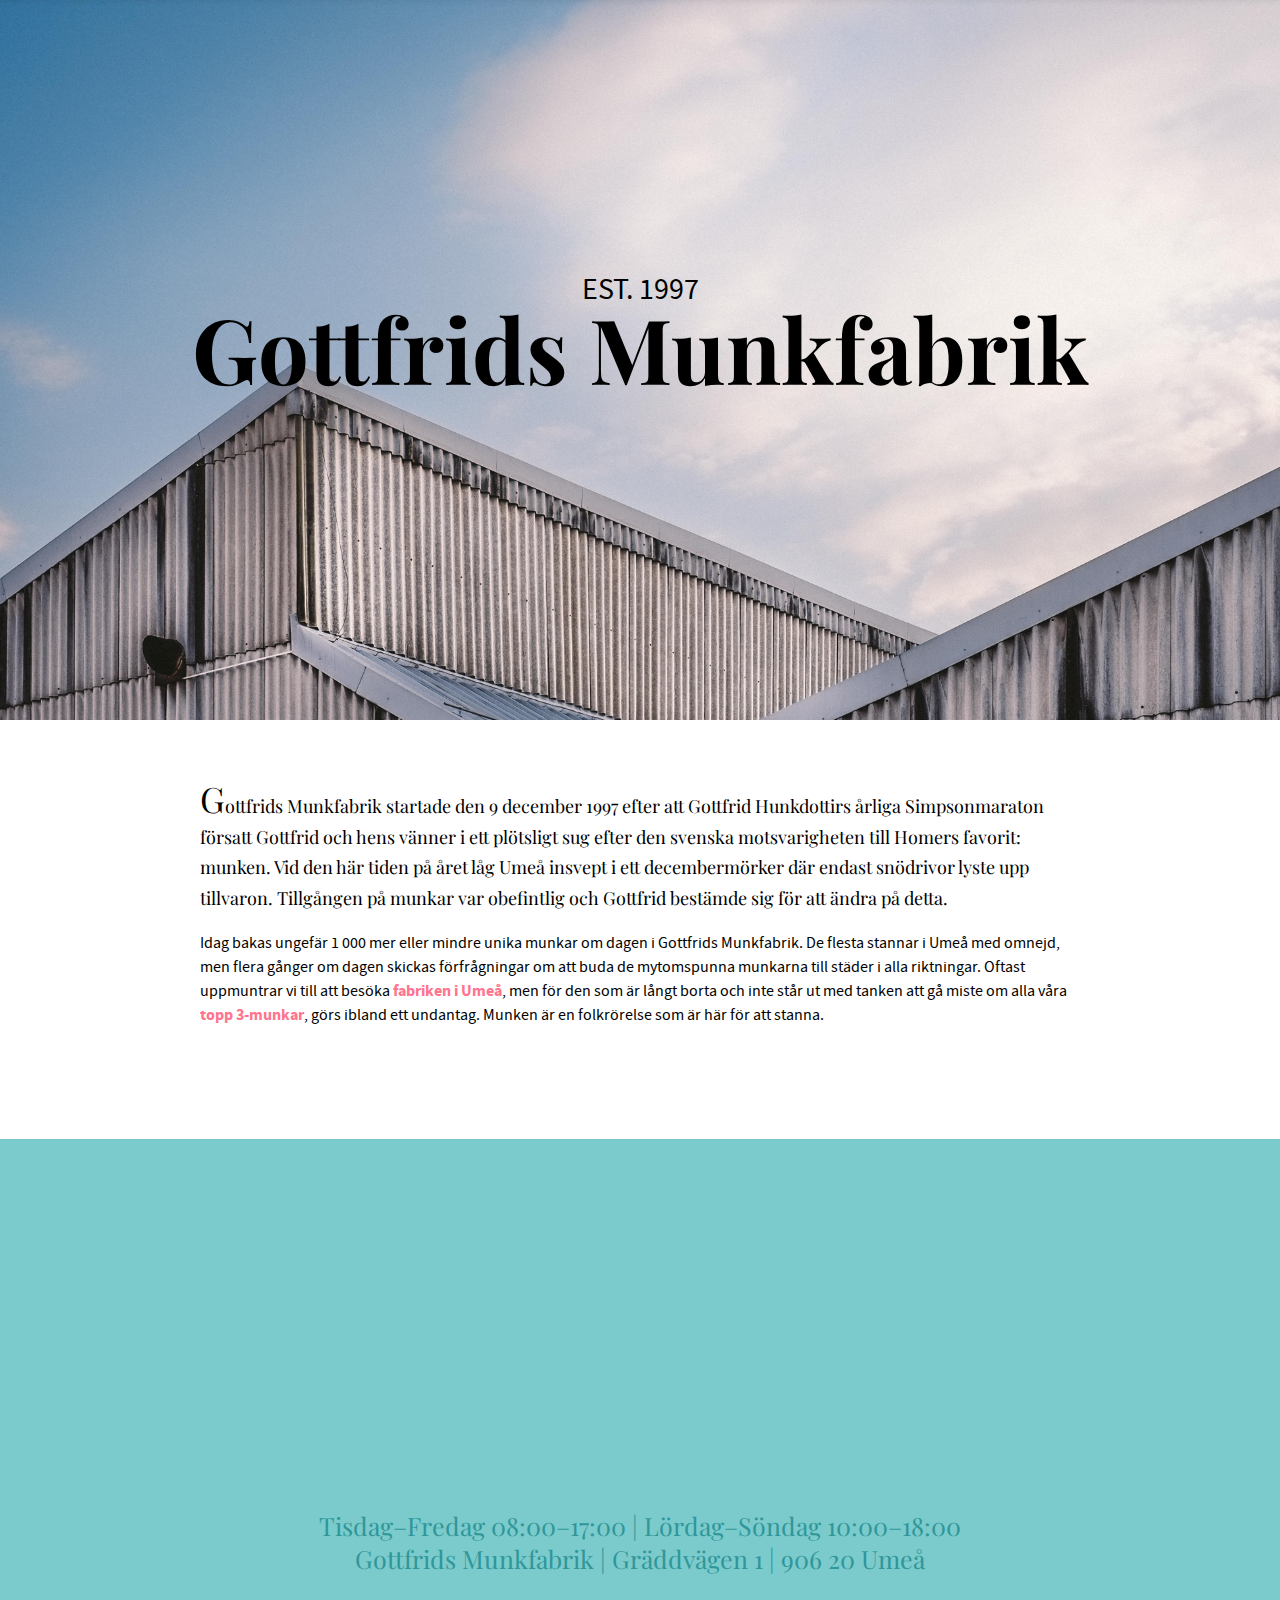
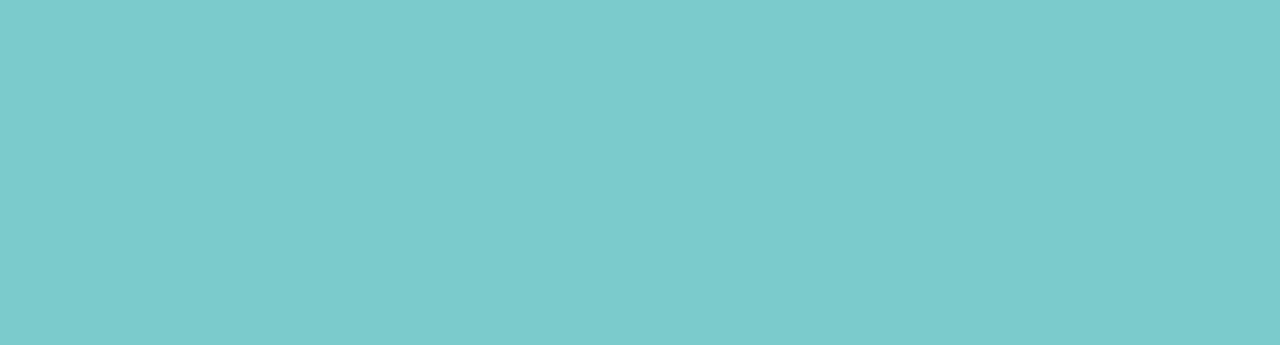
<file: index.html>
<!DOCTYPE html>
<html lang="sv">
<head>

  <meta charset="UTF-8">
  <title>Gottfrids Munkfabrik</title>
  <link rel="stylesheet" href="main.css">
  <link rel="stylesheet" href="print.css" media="print">
  <link rel="shortcut icon" href="images/favicon.ico" type="image/x-icon"/>
</head>
<body>
  <header> <!-- THIS HEADER IS STYLED WITH A BACKGROUND IMAGE (CSS) -->
    <div>
      <p id="headline-intro">est. 1997</p>
      <h1>Gottfrids Munkfabrik</h1>
    </div>
    <nav>
      <ul>
        <li><a href="index.html" target="_self"><span class="active-page">Gottfrids Munkfabrik</span></a></li>
        <li><a href="donuts.html" target="_self">Våra munkar</a></li>
        <li><a href="contact.html" target="_self">Kontakt</a></li>
      </ul>
    </nav>
  </header>
  <!-- MAIN CONTENT STARTS HERE -->
  <main>
    <p id="introduction">Gottfrids Munkfabrik startade den <time datetime="1997-12-09">9 december 1997</time> efter att Gottfrid Hunkdottirs årliga Simpsonmaraton försatt Gottfrid och hens vänner i ett plötsligt sug efter den svenska motsvarigheten till Homers favorit: munken. Vid den här tiden på året låg Umeå insvept i ett decembermörker där endast snödrivor lyste upp tillvaron. Tillgången på munkar var obefintlig och Gottfrid bestämde sig för att ändra på detta.</p>

    <p>Idag bakas ungefär 1 000 mer eller mindre unika munkar om dagen i Gottfrids Munkfabrik. De flesta stannar i Umeå med omnejd, men flera gånger om dagen skickas förfrågningar om att buda de mytomspunna munkarna till städer i alla riktningar. Oftast uppmuntrar vi till att besöka <a href="contact.html" target="_self">fabriken i Umeå</a>, men för den som är långt borta och inte står ut med tanken att gå miste om alla våra <a href="donuts.html" target="_self">topp 3-munkar</a>, görs ibland ett undantag. Munken är en folkrörelse som är här för att stanna. </p>
  </main>
  <!-- MAIN CONTENT ENDS HERE -->
  <footer>
    <div>
      <p><span class="vertical-separator">Tisdag–Fredag <time>08:00</time>–<time>17:00</time></span><span class="vertical-separator">Lördag–Söndag <time>10:00</time>–<time>18:00</time></span></p>
      <address><span class="vertical-separator">Gottfrids Munkfabrik</span><span class="vertical-separator">Gräddvägen 1</span><span class="vertical-separator">906 20 Umeå</span></address>
    </div>
  </footer>
</body>
</html>
</file>
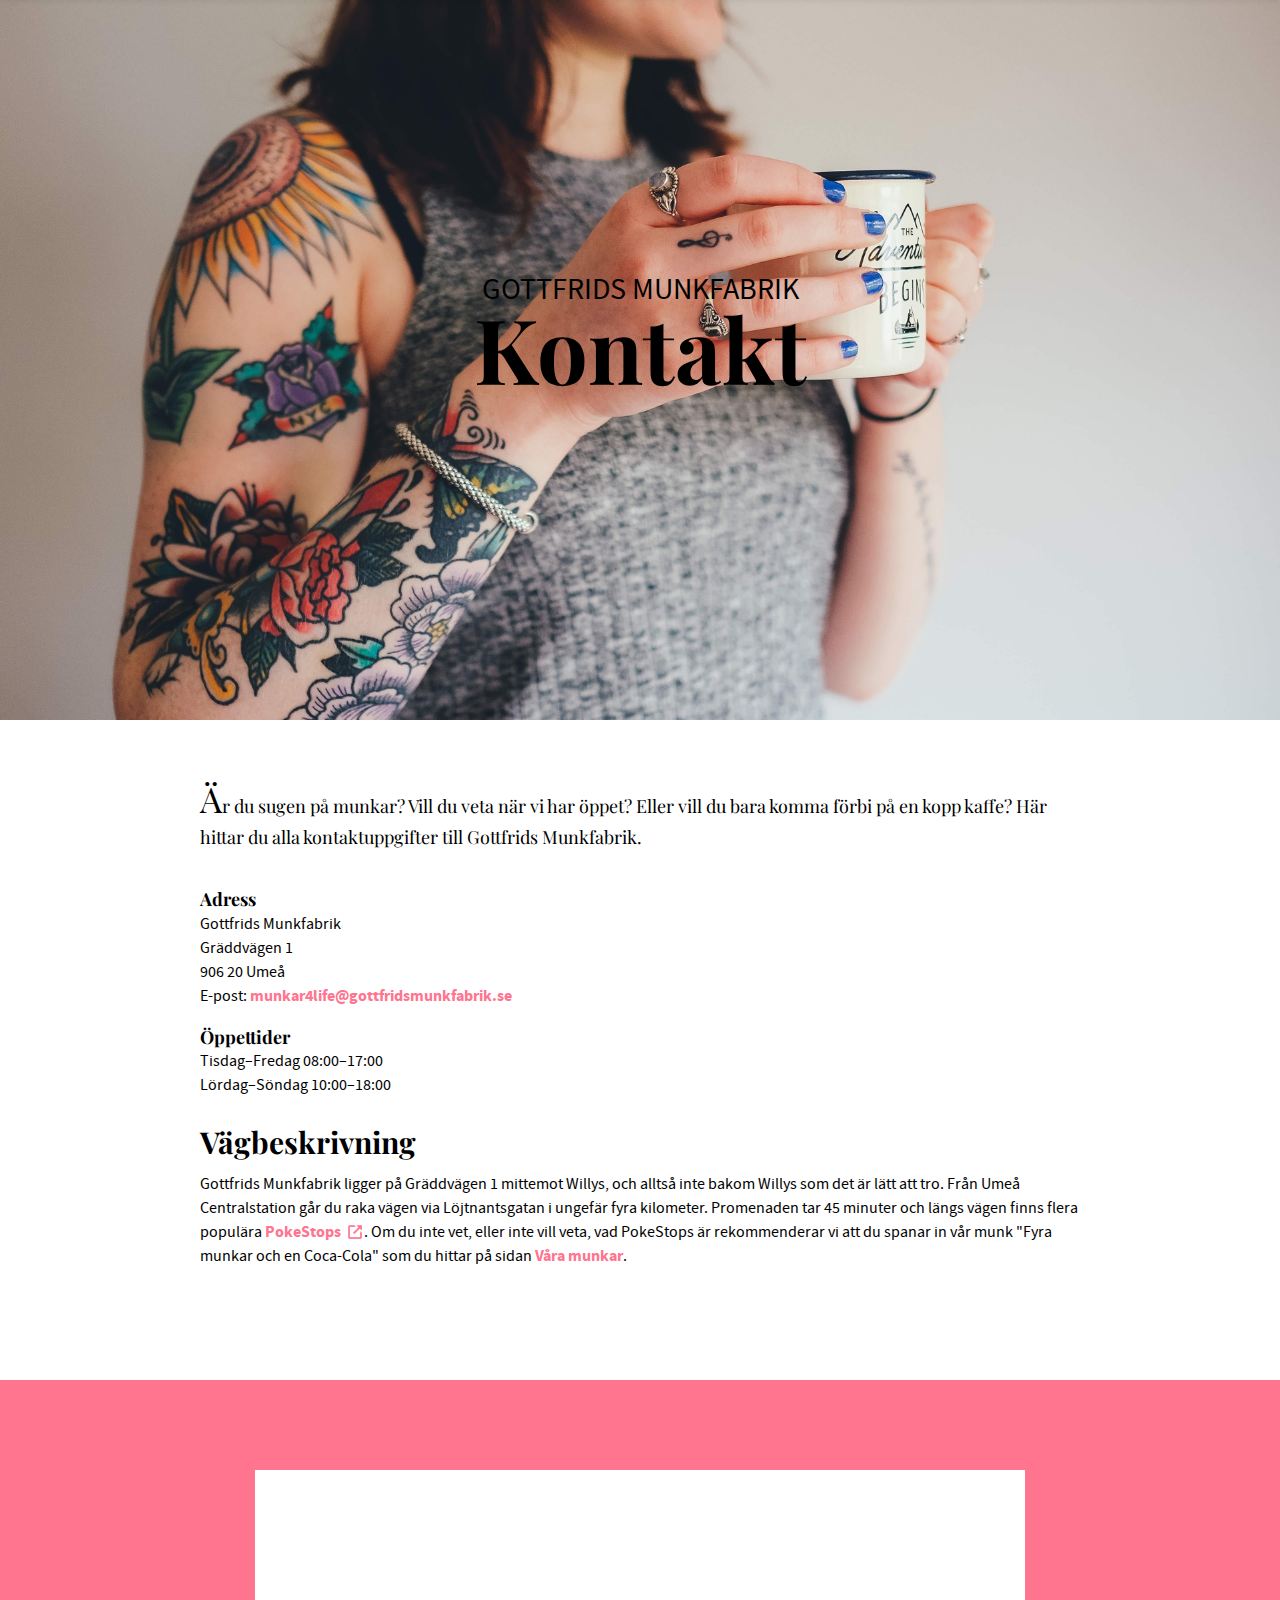
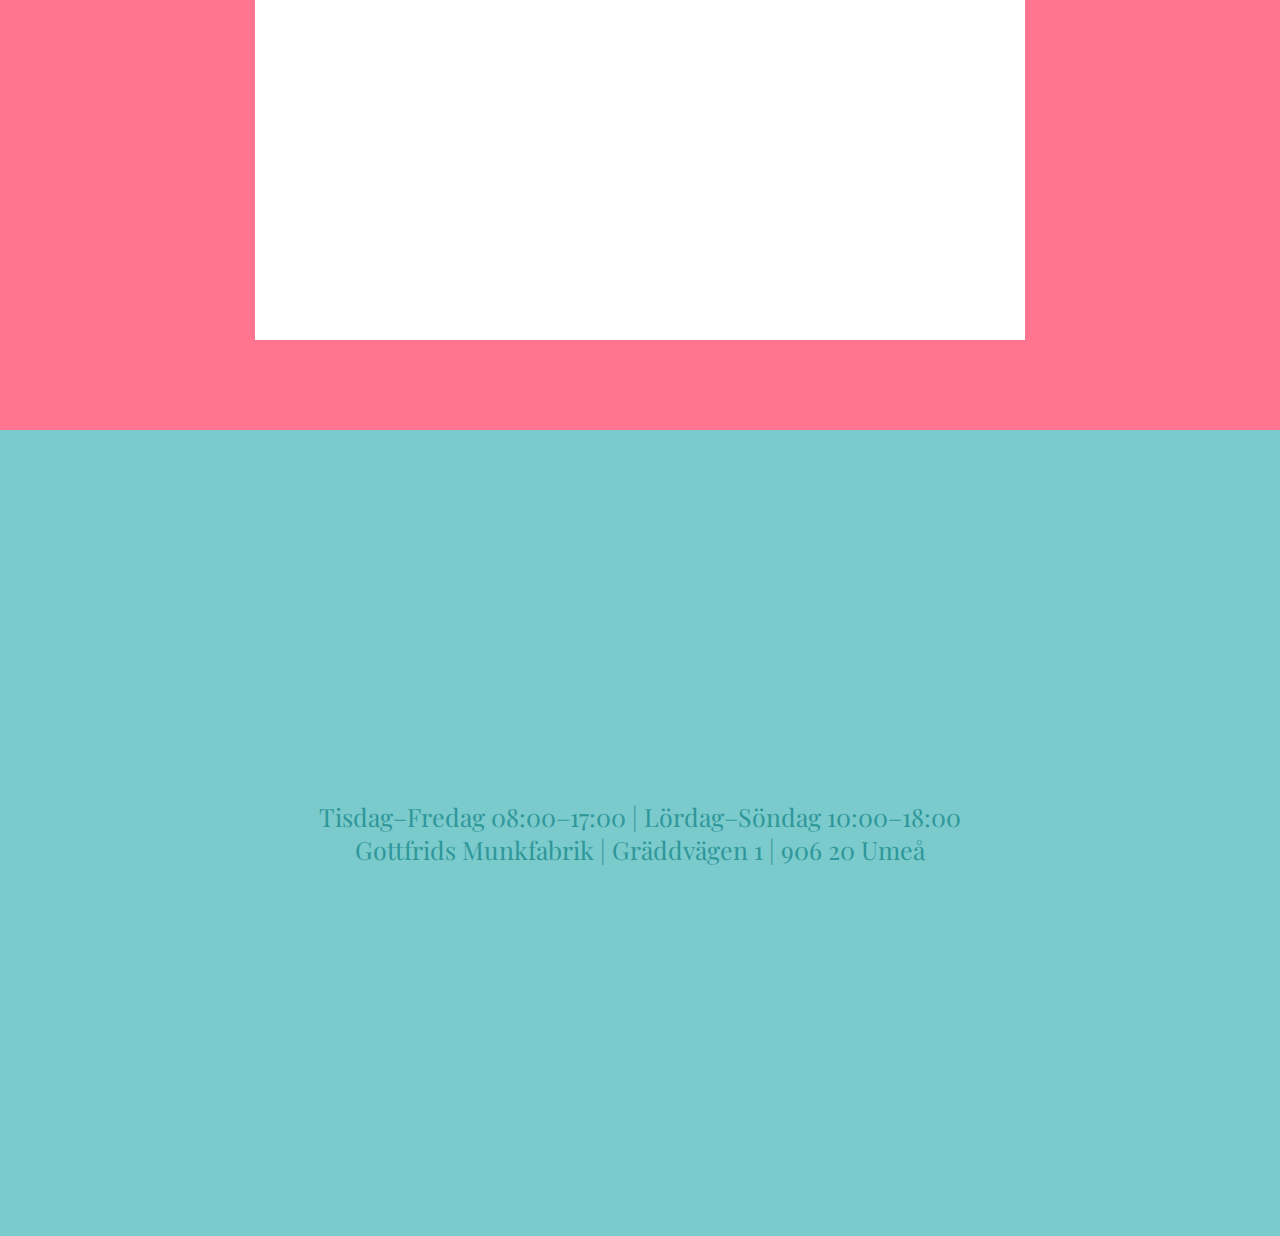
<file: contact.html>
<!DOCTYPE html>
<html lang="sv">
<head>
  <meta charset="UTF-8">
  <title>Gottfrids Munkfabrik | Kontakt</title>
  <link rel="stylesheet" href="main.css">
  <link rel="stylesheet" href="print.css" media="print">
  <link rel='shortcut icon' href='images/favicon.ico' type='image/x-icon'/>
</head>
<body>
  <header class="header-contact-image"> <!-- THIS CLASS DEFINES THE BACKGROUND IMAGE -->
    <div>
      <p id="headline-intro">Gottfrids munkfabrik</p>
      <h1>Kontakt</h1>
    </div>
    <nav>
      <ul>
        <li><a href="index.html" target="_self">Gottfrids Munkfabrik</a></li>
        <li><a href="donuts.html" target="_self">Våra munkar</a></li>
        <li><a href="contact.html" target="_self"><span class="active-page">Kontakt</span></a></li>
      </ul>
    </nav>
  </header>
  <!-- MAIN CONTENT STARTS HERE -->
  <main>
    <p id="introduction">Är du sugen på munkar? Vill du veta när vi har öppet? Eller vill du bara komma förbi på en kopp kaffe? Här hittar du alla kontaktuppgifter till Gottfrids Munkfabrik.</p>
    <h3>Adress</h3>
    <address>
      <p>Gottfrids Munkfabrik<br>
        Gräddvägen 1<br>
        906 20 Umeå<br>
        E-post: <a href="mailto:munkar4life@gottfridsmunkfabrik.se"> munkar4life@gottfridsmunkfabrik.se</a>
      </p>
    </address>
    <h3>Öppettider</h3>
    <p>Tisdag–Fredag <time>08:00</time>–<time>17:00</time><br> Lördag–Söndag <time>10:00</time>–<time>18:00</time></p>
    <h2>Vägbeskrivning</h2>
    <p>Gottfrids Munkfabrik ligger på Gräddvägen 1 <strong>mittemot</strong> Willys, och alltså inte bakom Willys som det är lätt att tro. Från Umeå Centralstation går du raka vägen via Löjtnantsgatan i ungefär fyra kilometer. Promenaden tar 45 minuter och
      längs vägen finns flera populära <a href="http://www.ign.com/wikis/pokemon-go/PokeStops" title="Mer information om PokeStops" target="_blank">PokeStops</a>. Om du inte vet, eller inte vill veta, vad PokeStops är rekommenderar vi att du spanar in vår munk "Fyra munkar och en Coca-Cola" som du hittar på sidan <a href="donuts.html" target="_self">Våra munkar</a>.</p>
    </main>
    <!-- MAIN CONTENT ENDS HERE -->
    <div class="map">
      <iframe src="https://www.google.com/maps/embed?pb=!1m18!1m12!1m3!1d1710.0805415550533!2d20.297986469051462!3d63.85393570478111!2m3!1f0!2f0!3f0!3m2!1i1024!2i768!4f13.1!3m3!1m2!1s0x467c5b3182cf730f%3A0xd852b8b463d3fb55!2zR3LDpGRkdsOkZ2VuIDEsIDkwNiAyMCBVbWXDpQ!5e0!3m2!1sen!2sse!4v1472797065907" width="750" height="450" allowfullscreen>
      </iframe>
    </div>
    <footer>
      <div>
        <p><span class="vertical-separator">Tisdag–Fredag <time>08:00</time>–<time>17:00</time></span><span class="vertical-separator">Lördag–Söndag <time>10:00</time>–<time>18:00</time></span></p>
        <address><span class="vertical-separator">Gottfrids Munkfabrik</span><span class="vertical-separator">Gräddvägen 1</span><span class="vertical-separator">906 20 Umeå</span></address>
      </div>
    </footer>
  </body>
  </html>
</file>
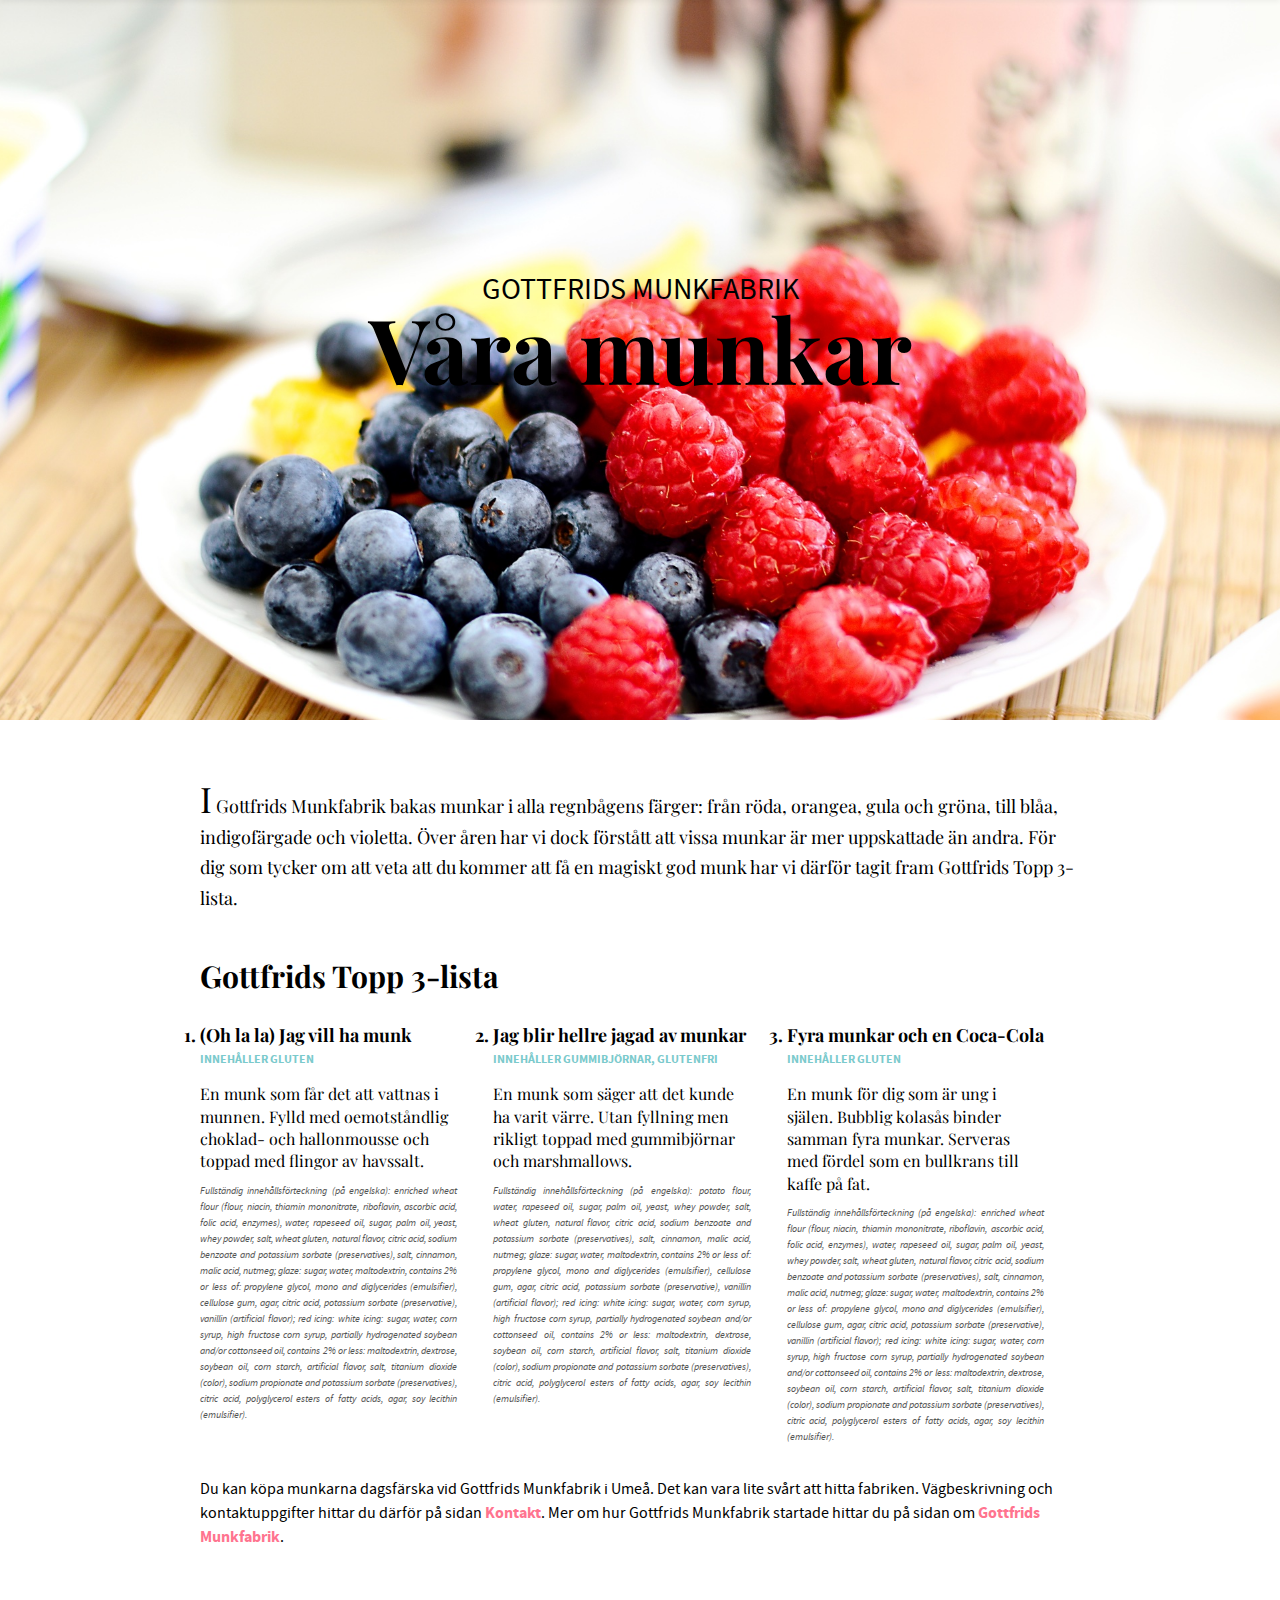
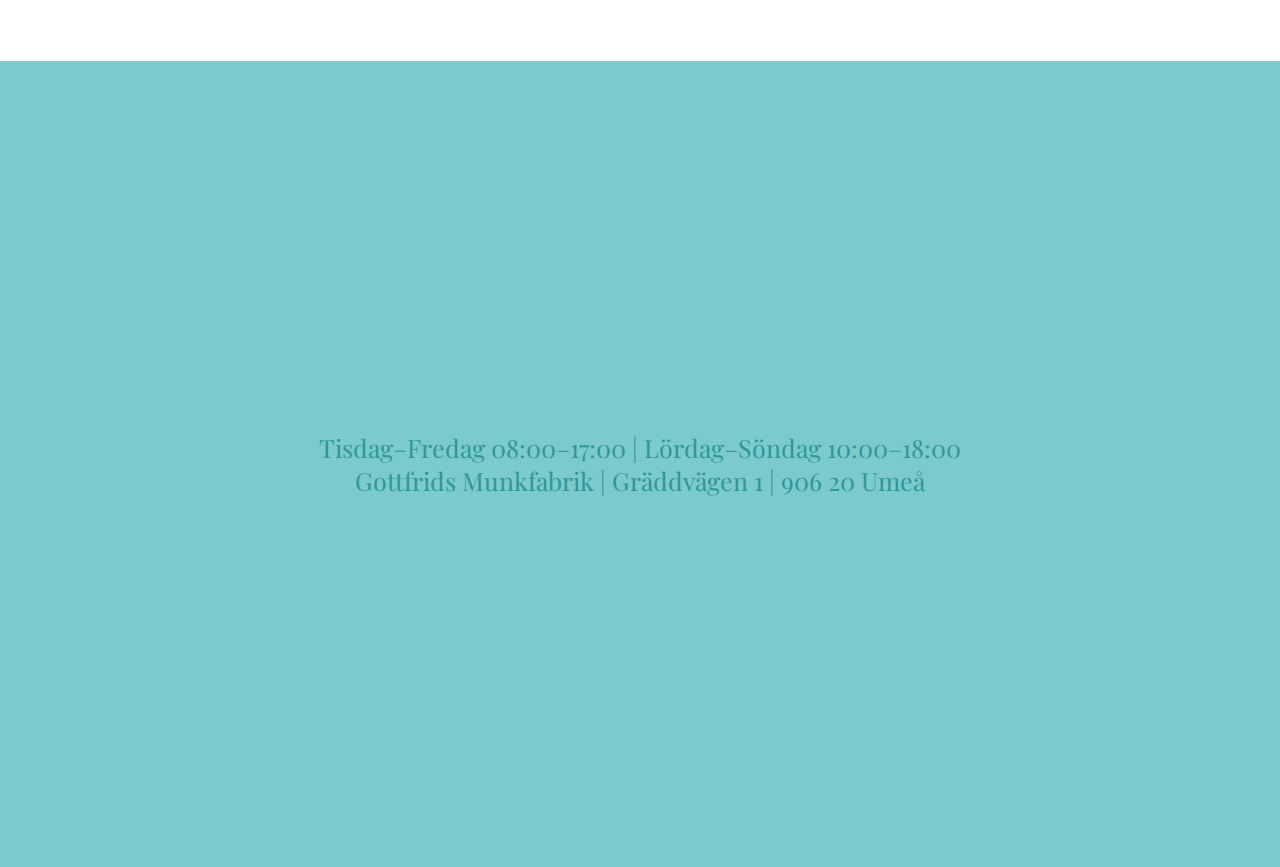
<file: donuts.html>
<!DOCTYPE html>
<html lang="sv">
<head>
  <meta charset="UTF-8">
  <title>Gottfrids Munkfabrik | Våra munkar</title>
  <link rel="stylesheet" href="main.css">
  <link rel="stylesheet" href="print.css" media="print">
  <link rel='shortcut icon' href='images/favicon.ico' type='image/x-icon'/>
</head>
<body>
  <header class="header-donuts-image"> <!-- THIS CLASS DEFINES THE BACKGROUND IMAGE -->
    <div>
      <p id="headline-intro">Gottfrids munkfabrik</p>
      <h1>Våra munkar</h1>
    </div>
    <nav>
      <ul>
        <li><a href="index.html" target="_self">Gottfrids Munkfabrik</a></li>
        <li><a href="donuts.html" target="_self"><span class="active-page">Våra munkar</span></a></li>
        <li><a href="contact.html" target="_self">Kontakt</a></li>
      </ul>
    </nav>
  </header>
  <!-- MAIN CONTENT STARTS HERE -->
  <main>
    <p id="introduction">I Gottfrids Munkfabrik bakas munkar i alla regnbågens färger: från röda, orangea, gula och gröna, till blåa, indigofärgade och violetta. Över åren har vi dock förstått att vissa munkar är mer uppskattade än andra. För dig som tycker om att veta att du kommer att få en magiskt god munk har vi därför tagit fram Gottfrids Topp 3-lista.</p>
    <h2>Gottfrids Topp 3-lista</h2>
    <ol>
      <li>
        <article>
          <h3>(Oh la la) Jag vill ha munk</h3>
          <p class="allergy">Innehåller gluten</p>
          <p class="donut-description">En munk som får det att vattnas i munnen. Fylld med oemotståndlig choklad- och hallonmousse och toppad med flingor av havssalt.</p>
          <p class="full-content">Fullständig innehållsförteckning (på engelska): enriched wheat flour (flour, niacin, thiamin mononitrate, riboflavin, ascorbic acid, folic acid, enzymes), water, rapeseed oil, sugar, palm oil, yeast, whey powder, salt, wheat gluten, natural flavor, citric acid, sodium benzoate and potassium sorbate (preservatives), salt, cinnamon, malic acid, nutmeg; glaze: sugar, water, maltodextrin, contains 2% or less of: propylene glycol, mono and diglycerides (emulsifier), cellulose gum, agar, citric acid, potassium sorbate (preservative), vanillin (artificial flavor); red icing: white icing: sugar, water, corn syrup, high fructose corn syrup, partially hydrogenated soybean and/or cottonseed oil, contains 2% or less: maltodextrin, dextrose, soybean oil, corn starch, artificial flavor, salt, titanium dioxide (color), sodium propionate and potassium sorbate (preservatives), citric acid, polyglycerol esters of fatty acids, agar, soy lecithin (emulsifier).</p>
        </article>
      </li>
      <li>
        <article>
          <h3>Jag blir hellre jagad av munkar</h3>
          <p class="allergy">Innehåller gummibjörnar, glutenfri</p>
          <p class="donut-description">En munk som säger att det kunde ha varit värre. Utan fyllning men rikligt toppad med gummibjörnar och marshmallows.</p>
          <p class="full-content">Fullständig innehållsförteckning (på engelska): potato flour, water, rapeseed oil, sugar, palm oil, yeast, whey powder, salt, wheat gluten, natural flavor, citric acid, sodium benzoate and potassium sorbate (preservatives), salt, cinnamon, malic acid, nutmeg; glaze: sugar, water, maltodextrin, contains 2% or less of: propylene glycol, mono and diglycerides (emulsifier), cellulose gum, agar, citric acid, potassium sorbate (preservative), vanillin (artificial flavor); red icing: white icing: sugar, water, corn syrup, high fructose corn syrup, partially hydrogenated soybean and/or cottonseed oil, contains 2% or less: maltodextrin, dextrose, soybean oil, corn starch, artificial flavor, salt, titanium dioxide (color), sodium propionate and potassium sorbate (preservatives), citric acid, polyglycerol esters of fatty acids, agar, soy lecithin (emulsifier).</p>
        </article>
      </li>
      <li>
        <article>
          <h3>Fyra munkar och en Coca-Cola</h3>
          <p class="allergy">Innehåller gluten</p>
          <p class="donut-description">En munk för dig som är ung i själen. Bubblig kolasås binder samman fyra munkar. Serveras med fördel som en bullkrans till kaffe på fat.</p>
          <p class="full-content">Fullständig innehållsförteckning (på engelska): enriched wheat flour (flour, niacin, thiamin mononitrate, riboflavin, ascorbic acid, folic acid, enzymes), water, rapeseed oil, sugar, palm oil, yeast, whey powder, salt, wheat gluten, natural flavor, citric acid, sodium benzoate and potassium sorbate (preservatives), salt, cinnamon, malic acid, nutmeg; glaze: sugar, water, maltodextrin, contains 2% or less of: propylene glycol, mono and diglycerides (emulsifier), cellulose gum, agar, citric acid, potassium sorbate (preservative), vanillin (artificial flavor); red icing: white icing: sugar, water, corn syrup, high fructose corn syrup, partially hydrogenated soybean and/or cottonseed oil, contains 2% or less: maltodextrin, dextrose, soybean oil, corn starch, artificial flavor, salt, titanium dioxide (color), sodium propionate and potassium sorbate (preservatives), citric acid, polyglycerol esters of fatty acids, agar, soy lecithin (emulsifier).</p>
        </article>
      </li>
    </ol>
    <p>Du kan köpa munkarna dagsfärska vid Gottfrids Munkfabrik i Umeå. Det kan vara lite svårt att hitta fabriken. Vägbeskrivning och kontaktuppgifter hittar du därför på sidan <a href="contact.html" target="_self">Kontakt</a>. Mer om hur Gottfrids Munkfabrik startade hittar du på sidan om <a href="index.html" target="_self">Gottfrids Munkfabrik</a>.
    </p>
  </main>
  <!-- MAIN CONTENT ENDS HERE -->
  <footer>
    <div>
      <p><span class="vertical-separator">Tisdag–Fredag <time>08:00</time>–<time>17:00</time></span><span class="vertical-separator">Lördag–Söndag <time>10:00</time>–<time>18:00</time></span></p>
      <address><span class="vertical-separator">Gottfrids Munkfabrik</span><span class="vertical-separator">Gräddvägen 1</span><span class="vertical-separator">906 20 Umeå</span></address>
    </div>
  </footer>
</body>
</html>
</file>
<file: main.css>
/* -----------------------------------------------------------------------------
START FONTS
----------------------------------------------------------------------------- */

/* Playfair Display imported from Google Fonts ------------------------------ */
@import 'https://fonts.googleapis.com/css?family=Playfair+Display:400,700';

/* Source Sans Pro imported from fonts folder --------------------------------*/
@font-face {
  font-family: 'Source Sans Pro';
  src: url('fonts/sourcesanspro-bold-webfont.woff2') format('woff2'),
  url('fonts/sourcesanspro-bold-webfont.woff') format('woff');
  font-weight: 700;
  font-style: normal;
}

@font-face {
  font-family: 'Source Sans Pro';
  src: url('fonts/sourcesanspro-it-webfont.woff2') format('woff2'),
  url('fonts/sourcesanspro-it-webfont.woff') format('woff');
  font-weight: 400;
  font-style: italic;
}

@font-face {
  font-family: 'Source Sans Pro';
  src: url('fonts/sourcesanspro-regular-webfont.woff2') format('woff2'),
  url('fonts/sourcesanspro-regular-webfont.woff') format('woff');
  font-weight: 400;
  font-style: normal;
}

/* -----------------------------------------------------------------------------
END FONTS
----------------------------------------------------------------------------- */

/* -----------------------------------------------------------------------------
RESET CSS AND GENERAL STYLES
----------------------------------------------------------------------------- */

* {
  border: 0;
  margin: 0;
  padding: 0;
}

html {
  font-family: 'Source Sans Pro', sans-serif;
  font-size: 62.5%; /* 1rem = 10px */
}

/* -----------------------------------------------------------------------------
END OF RESET CSS AND GENERAL STYLES
----------------------------------------------------------------------------- */

/* -----------------------------------------------------------------------------
START OF HEADER CONTENT
----------------------------------------------------------------------------- */

@keyframes navigation-is-sliding-in {
  from {
    transform: translateY(0px);
  }

  to {
    transform: translateY(54px);
  }
}

@keyframes navigation-is-sliding-in-small {
  from {
    transform: translateY(0px);
  }

  to {
    transform: translateY(114px);
  }
}

nav {
  background-color: rgba(255, 255, 255, 0.9);
  box-shadow: 0 2px 5px 0 rgba(0, 0, 0, 0.05);
  position: fixed;
  top: -54px;
  width: 100%;
  -webkit-backdrop-filter: blur(5px);
  backdrop-filter: blur(5px);
  animation-name: navigation-is-sliding-in;
  animation-duration: 1.5s;
  animation-iteration-count: 1;
  animation-fill-mode: forwards;
}

nav li {
  font-family: 'Playfair Display', serif;
  font-size: 20px;
  font-size: 2rem;
  padding: 0.5em;
}

nav ul {
  display: -ms-flexbox;
  display: flex;
  justify-content: flex-end;
  list-style: none;
}

@media all and (max-width: 500px) {

  nav {
    top: -114px;
    animation-name: navigation-is-sliding-in-small;
    animation-delay: 0.2s;
  }

  nav ul {
    align-items: flex-start;
    background: url(images/factory.png);
    background-size: 19%;
    background-position: center left;
    background-repeat: no-repeat;
    font-size: 17px;
    font-size: 1.7rem;
    flex-direction: column;
    line-height: 0.7em;
    list-style: none;
    margin: 10px;
    padding-left: 20%;
  }
}

nav a {
  color: #000;
  font-weight: 400;
  transition: color 0.2s;
}

nav a:hover {
  color: #FF748F;
}

nav li:last-child {
  padding-right: 2em;
}

@media all and (min-width: 1025px) {

  nav li {
    font-size: 23px;
    font-size: 2.3rem;
  }

  nav li:last-child {
    padding-right: 2.5em;
  }
}

.active-page {
  font-weight: 700;
}

header > div {
  margin: 0 auto;
  position: relative;
  top: 15em;
  top: 30vh;
}

#headline-intro {
  font-size: 30px;
  font-size: 3rem;
  text-transform: uppercase;
}

h1, h2, h3, h4, h5, h6 {
  font-family: 'Playfair Display', serif;
  font-size: 90px;
  font-size: 9rem;
  line-height: 0.9em;
}

@media all and (max-width: 1024px) {
  #headline-intro {
    font-size: 25px;
    font-size: 2.5rem;
  }

  h1, h2, h3, h4, h5, h6 {
    font-family: 'Playfair Display', serif;
    font-size: 70px;
    font-size: 7rem;
  }
}

strong {
  font-weight: normal;
}

/* START OF DIFFERENT TOP IMAGES -------------------------------------------- */
header {
  background-attachment: fixed;
  background-image: url(images/factory-large.jpeg);
  background-size: cover;
  background-position: center center;
  height: 500px;
  height: 80vh;
  overflow: auto;
  text-align: center;
}

.header-donuts-image {
  background-image: url(images/berries-large.jpg);
  background-position: center 0;
}

.header-contact-image {
  background-image: url(images/contact-coffee.jpg);
  background-position: center 58%;
}
/* END OF DIFFERENT TOP IMAGES ---------------------------------------------- */

/* -----------------------------------------------------------------------------
END OF HEADER CONTENT
----------------------------------------------------------------------------- */

/* -----------------------------------------------------------------------------
START OF MAIN CONTENT
----------------------------------------------------------------------------- */
main {
  font-size: 16px;
  font-size: 1.6rem;
  line-height: 1.5em;
  margin: 0 auto;
  padding: 4em 5em 7em;
}

@media all and (max-width: 1024px) {
  main {
    padding-left: 20%;
    padding-right: 20%;
  }
}

@media all and (min-width: 1025px) {
  main {
    max-width: 55em;
  }
}

#introduction {
  font-family: 'Playfair Display', serif;
  font-size: 18px;
  font-size: 1.8rem;
  line-height: 1.7em;
  padding-bottom: 1em;
}

#introduction::first-letter {
  font-size: 35px;
  font-size: 3.5rem;
}

h2 {
  font-size: 30px;
  font-size: 3rem;
  line-height: 2em;
  margin-top: 0.5em;
}

h3 {
  font-size: 18px;
  font-size: 1.8rem;
  line-height: 1.3em;
  margin-top: 1em;
}

a {
  color: #FF748F;
  font-weight: 700;
  text-decoration: none;
}

a:hover {
  color: #000;
}

a[href^="http"] {
  background-attachment: fixed;
  background: url(images/external-link.png) right no-repeat;
  background-size: 1.1em;
  padding-right: 23px;
}

/* START OF COLUMNS --------------------------------------------------------- */

ol > li {
  box-sizing: border-box;
  float: left;
  font-family: 'Playfair Display', serif;
  font-size: 18px;
  font-size: 1.8rem;
  font-weight: 700;
  line-height: 1.3em;
  padding-right: 2em;
  vertical-align: top;
  width: 33.333%;
  width: calc(100%/3);
}

ol::after {
  clear: both;
  content: "";
  display: block;
  padding-top: 2em;
}

li > article {
  font-family: 'Source Sans Pro', sans-serif;
  font-weight: 400;
}

.allergy {
  color: #7BCACC;
  font-size: 12px;
  font-size: 1.2rem;
  font-weight: 700;
  margin-bottom: 1em;
  text-transform: uppercase;
}

.donut-description {
  font-family: 'Playfair Display', serif;
  font-size: 16px;
  font-size: 1.6rem;
  line-height: 1.4em;
}

.full-content {
  color: #555;
  font-style: italic;
  font-size: 10px;
  font-size: 1rem;
  line-height: 1.6em;
  margin-top: 1em;
  text-align: justify;
}

@media all and (max-width: 1024px) {
  ol > li {
    width: 100%;
  }

  .full-content {
    font-size: 14px;
    font-size: 1.4rem;
    text-align: left;
  }
}

/* END OF COLUMNS ----------------------------------------------------------- */

/* -----------------------------------------------------------------------------
END OF MAIN CONTENT
----------------------------------------------------------------------------- */

/* -----------------------------------------------------------------------------
START OF DIV WITH MAP (CONTACT PAGE)
----------------------------------------------------------------------------- */

@media all and (max-width: 1024px) {

  .map {
    display: none;
  }
}

@media all and (min-width: 1025px) {
  .map {
    background-color: #FF748F;
    overflow: auto;
    padding: 70px;
    padding: 10vh;
    text-align: center;
  }

  iframe {
    background-color: #fff;
    border: 10px solid #fff;
    vertical-align: middle;
  }
}

/* -----------------------------------------------------------------------------
END OF DIV WITH MAP (CONTACT PAGE)
----------------------------------------------------------------------------- */

/* -----------------------------------------------------------------------------
START OF FOOTER
----------------------------------------------------------------------------- */

footer {
  background-color: #7BCACC;
  bottom: 0;
  color: #2F9799;
  font-family: 'Playfair Display', serif;
  font-size: 25px;
  font-size: 2.5rem;
  min-height: 300px;
  min-height: 60vh;
  padding: 4em;
  text-align: center;
}

.vertical-separator + .vertical-separator::before {
  content: " | ";
}

p ~ address {
  font-style: normal;
}

footer > div {
  padding: 150px 0;
  padding: 30vh 0;
}

@media all and (max-width: 500px) {
  footer {
    font-size: 20px;
    font-size: 2rem;
  }
}

/* -----------------------------------------------------------------------------
END OF FOOTER
----------------------------------------------------------------------------- */
</file>
<file: print.css>
/* GENERAL STYLES ----------------------------------------------------------- */

html {
  font-family: 'Playfair Display', serif;
}

@page {
  margin-top: 2cm;
  margin-bottom: 2cm;
}

/* HEADER ------------------------------------------------------------------- */

nav {
  display: none;
}

header {
  background-image: none;
  height: 50px;
  margin-bottom: 20px;
  overflow: visible;
}

.header-donuts-image {
  background-image: none;
}

.header-contact-image {
  background-image: none;
}

header > div {
  top: 0;
}

#headline-intro {
  display: none;
}

h1 {
  font-size: 40px;
}

/* MAIN CONTENT ------------------------------------------------------------- */

main {
  font-size: 12px;
  padding: 0 60px;
}

#introduction {
  font-size: 14px;
  font-weight: 700;
}

#introduction::first-letter {
  font-size: 14px;
}

h2 {
  font-size: 18px;
}

h3 {
  font-size: 15px;
}

a {
  color: #000;
  font-weight: 400;
}

a[href^="http"] {
  background-image: none;
  padding-right: 0;
}

/* COLUMNS ------------------------------------------------------------------ */

.flex-container {
  display: block;
}

.allergy, .full-content {
  color: #000;
  font-weight: 400;
  font-size: 12px;
  font-style: normal;
  margin-bottom: 0;
  text-transform: none;
  text-align: left;
}

.donut-description {
  font-size: 14px;
}

/* DIV WITH MAP (CONTACT PAGE) ---------------------------------------------- */

.map {
  display: none;
}

/* FOOTER ------------------------------------------------------------------- */

footer {
  display: none;
}
</file>
